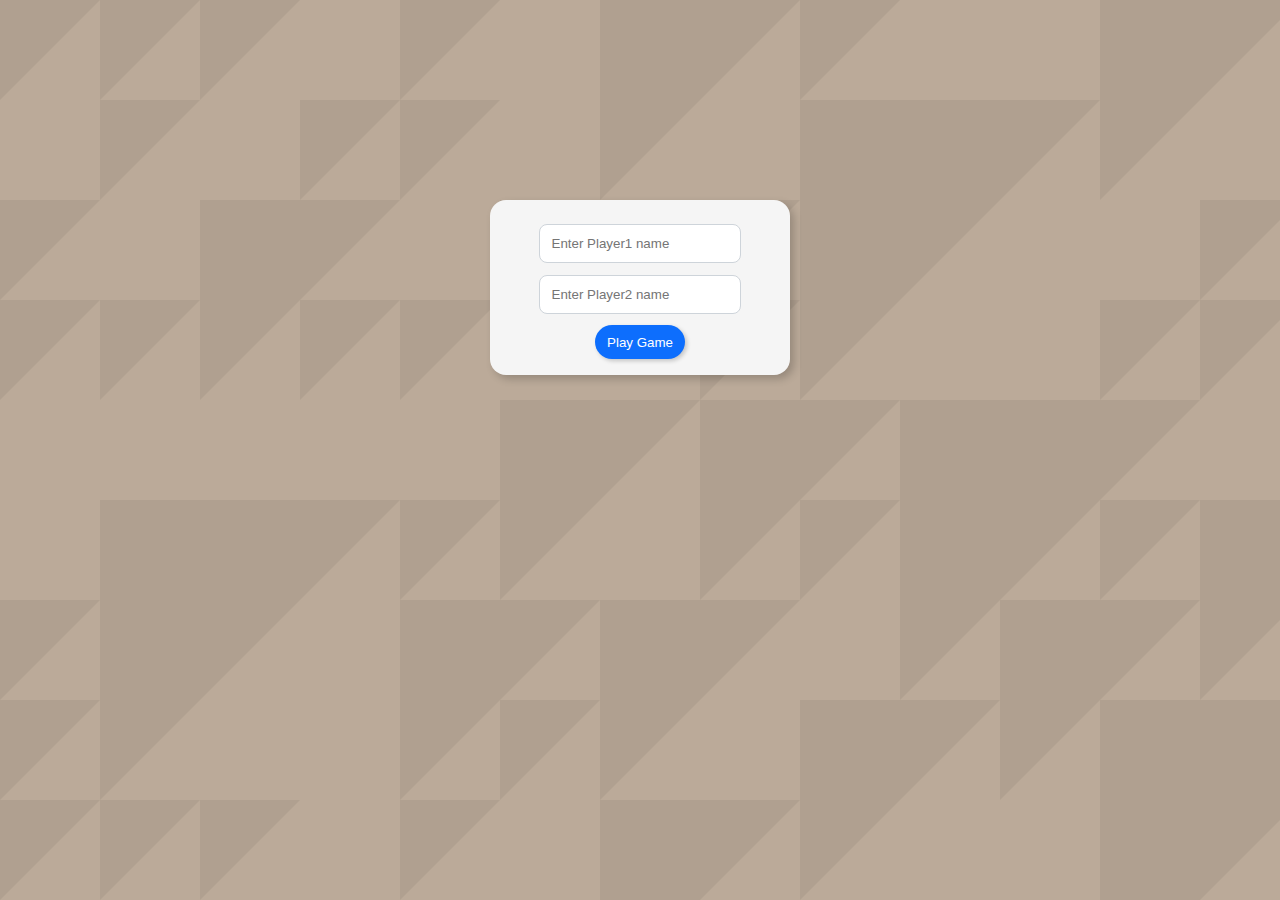
<file: index.html>
<!DOCTYPE html>
<html lang="en">
  <head>
    <meta charset="UTF-8" />
    <meta name="viewport" content="width=device-width, initial-scale=1.0" />
    <title>Document</title>
    <link rel="stylesheet" href="./SnakeLadderLoggingIn/LogInStyle.css" />
  </head>
  <body>
    <form action="">

      <div class="main-container">

        <div class="player1-details">
          <input
            type="text"
            maxlength="14"
            id="player1-name"
            placeholder="Enter Player1 name"
            required
          />
        </div>

        <div class="player2-details">
          <input
            type="text"
            maxlength="14"
            id="player2-name"
            placeholder="Enter Player2 name"
            required
          />
        </div>
          <input id="playgame-btn" type="button" value="Play Game" onclick="validateInputs()"/>
      </div>

    </form>
  </body>
  <script src="./SnakeLadderLoggingIn/LogInScript.js"></script>
</html>
</file>
<file: SnakeLadderLoggingIn/LogInStyle.css>
body{
    display: flex;
    justify-content: center;
    background-color:#f5f5f5;
    background: url(../Images/repeating-triangles.png);
}
input[type="text"]{
    padding: 0.7rem;
    border-radius: 0.5rem;
    border: 0;
    outline: 0;
    border: 1px solid  #ced4da;
    box-shadow: 1px 1px px rgba(0,0,0,0.2);
}
input[type="text"]:focus{
    box-shadow: 0 0 0 3px  #b9d3fa;
    border: 1px solid  #86b7fe;
    outline: 0;
    transition: all 0.35s;
}
form{
    margin-top: 12rem;
    padding: 0.5rem 0;
    box-shadow: 4px 4px 8px rgba(0,0,0,0.2);
    /* border: 1px solid  #ced4da; */
    background-color: #f5f5f5;
    border-radius: 1rem;
}
.main-container{
    width: 300px;
    margin: 0 auto;
    display: flex;
    flex-direction: column;
    justify-content: center;
    align-items: center;
    row-gap:0.7rem;
    /* border: 1px solid black; */
    /* border-radius: 0.7rem; */
}
.player1-details{
    display: flex;
    flex-direction: column;
    row-gap:0.1rem;
    margin-top: 1rem;
}
#playgame-btn{
    width: 30%;
    margin-bottom: 0.5rem;
    padding: 0.6rem;
    outline: 0;
    border-radius: 1.5rem;
    background-color:  #0d6efd;
    color: white;
    border: none;
    box-shadow: 2px 2px 4px rgba(0,0,0,0.2);
}
#playgame-btn:hover{
    cursor: pointer;
}
#playgame-btn:active{
    transform: scale(0.95);
}
</file>
